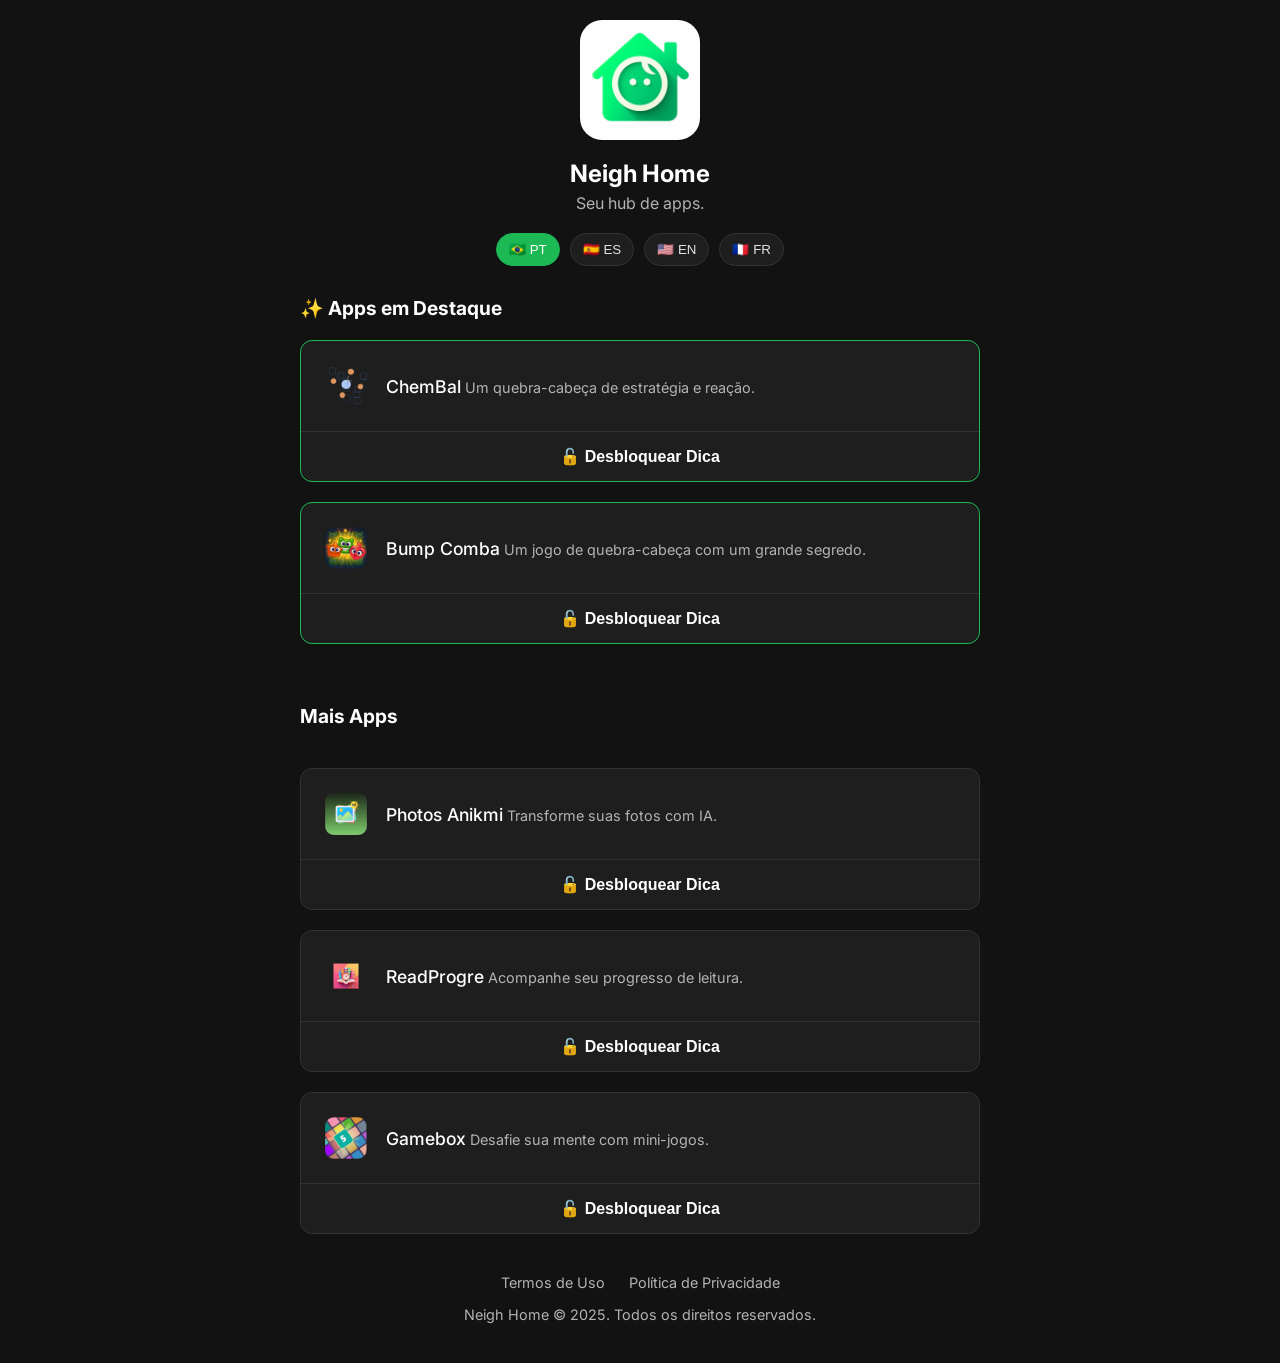
<file: index.html>
<!DOCTYPE html>
<html lang="pt-BR">
<head>
    <meta charset="UTF-8">
    <meta name="viewport" content="width=device-width, initial-scale=1.0">
    <title>Neigh Home - Hub de Apps</title>
    
    <script>(function(w,d,s,l,i){w[l]=w[l]||[];w[l].push({'gtm.start':
    new Date().getTime(),event:'gtm.js'});var f=d.getElementsByTagName(s)[0],
    j=d.createElement(s),dl=l!='dataLayer'?'&l='+l:'';j.async=true;j.src=
    'https://www.googletagmanager.com/gtm.js?id='+i+dl;f.parentNode.insertBefore(f,j);
    })(window,document,'script','dataLayer','GTM-53DLHWK');</script>
    <link rel="preconnect" href="https://fonts.googleapis.com">
    <link rel="preconnect" href="https://fonts.gstatic.com" crossorigin>
    <link href="https://fonts.googleapis.com/css2?family=Inter:wght@400;500;700&display=swap" rel="stylesheet">
    <link rel="stylesheet" href="style.css">
</head>

<body data-active-lang="pt">
    <noscript><iframe src="https://www.googletagmanager.com/ns.html?id=GTM-53DLHWK"
    height="0" width="0" style="display:none;visibility:hidden"></iframe></noscript>
    <div class="container">
        <header>
            <img src="Images/logo-neigh-home.png" alt="Logo Neigh Home" class="profile-logo">
            <h1>Neigh Home</h1>
            <p class="subtitle" data-lang="pt">Seu hub de apps.</p>
            <p class="subtitle" data-lang="es">Tu hub de apps.</p>
            <p class="subtitle" data-lang="en">Your hub for apps.</p>
            <p class="subtitle" data-lang="fr">Votre hub d'applications.</p>
        </header>

        <div class="language-switcher">
            <button class="lang-btn active" data-set-lang="pt">🇧🇷 PT</button>
            <button class="lang-btn" data-set-lang="es">🇪🇸 ES</button>
            <button class="lang-btn" data-set-lang="en">🇺🇸 EN</button>
            <button class="lang-btn" data-set-lang="fr">🇫🇷 FR</button>
        </div>

        <h2 class="section-title" data-lang="pt">✨ Apps em Destaque</h2>
        <h2 class="section-title" data-lang="es">✨ Apps Destacadas</h2>
        <h2 class="section-title" data-lang="en">✨ Featured Apps</h2>
        <h2 class="section-title" data-lang="fr">✨ Apps en Vedette</h2>

        <div class="links-list">
            <div class="link-card featured" data-id="chembal">
                <div class="card-header">
                    <img src="Images/logo-chembal.png" alt="ChemBal" class="link-icon">
                    <div class="link-text">
                        <strong>ChemBal</strong>
                        <span data-lang="pt">Um quebra-cabeça de estratégia e reação.</span>
                        <span data-lang="es">Un puzzle de estrategia y reacción.</span>
                        <span data-lang="en">A puzzle game of strategy and reaction.</span>
                        <span data-lang="fr">Un jeu de puzzle de stratégie et de réaction.</span>
                    </div>
                </div>
                <div class="secret-info">
                    <div class="link-card-instruction" data-lang="pt">Na busca, digite o código: <code>LER94</code></div>
                    <div class="link-card-instruction" data-lang="es">En la búsqueda, introduce el código: <code>LER94</code></div>
                    <div class="link-card-instruction" data-lang="en">In the search bar, type the code: <code>LER94</code></div>
                    <div class="link-card-instruction" data-lang="fr">Dans la recherche, tapez le code: <code>LER94</code></div>
                    <a href="https://apps.apple.com/br/app/chembal/id6748255911" target="_blank" class="action-link" data-lang="pt">Abrir na App Store</a>
                    <a href="https://apps.apple.com/br/app/chembal/id6748255911" target="_blank" class="action-link" data-lang="es">Abrir en App Store</a>
                    <a href="https://apps.apple.com/br/app/chembal/id6748255911" target="_blank" class="action-link" data-lang="en">Open in App Store</a>
                    <a href="https://apps.apple.com/br/app/chembal/id6748255911" target="_blank" class="action-link" data-lang="fr">Ouvrir dans l'App Store</a>
                </div>
                <div class="card-footer-base">
                    <button class="info-cta">
                        <span data-lang="pt">🔓 Desbloquear Dica</span>
                        <span data-lang="es">🔓 Desbloquear Pista</span>
                        <span data-lang="en">🔓 Unlock Hint</span>
                        <span data-lang="fr">🔓 Déverrouiller l'Indice</span>
                    </button>
                </div>
            </div>

            <div class="link-card featured" data-id="bumpcomba">
                <div class="card-header">
                    <img src="Images/logo-bumpcomba.png" alt="Bump Comba" class="link-icon">
                    <div class="link-text">
                        <strong>Bump Comba</strong>
                        <span data-lang="pt">Um jogo de quebra-cabeça com um grande segredo.</span>
                        <span data-lang="es">Un divertido juego de puzzle con un gran secreto.</span>
                        <span data-lang="en">A fun puzzle game with a great secret.</span>
                        <span data-lang="fr">Un jeu de puzzle amusant avec un grand secret.</span>
                    </div>
                </div>
                <div class="secret-info">
                    <div class="link-card-instruction" data-lang="pt">Vá na engrenagem ⚙️ e depois no ícone de música 🎵.</div>
                    <div class="link-card-instruction" data-lang="es">Ve al engranaje ⚙️ y luego al ícono de música 🎵.</div>
                    <div class="link-card-instruction" data-lang="en">Go to the gear ⚙️ and then to the music icon 🎵.</div>
                    <div class="link-card-instruction" data-lang="fr">Allez à l'engrenage ⚙️ puis à l'icône de musique 🎵.</div>
                    <a href="https://apps.apple.com/br/app/bump-comba/id6748347523" target="_blank" class="action-link" data-lang="pt">Abrir na App Store</a>
                    <a href="https://apps.apple.com/br/app/bump-comba/id6748347523" target="_blank" class="action-link" data-lang="es">Abrir en App Store</a>
                    <a href="https://apps.apple.com/br/app/bump-comba/id6748347523" target="_blank" class="action-link" data-lang="en">Open in App Store</a>
                    <a href="https://apps.apple.com/br/app/bump-comba/id6748347523" target="_blank" class="action-link" data-lang="fr">Ouvrir dans l'App Store</a>
                </div>
                <div class="card-footer-base">
                    <button class="info-cta">
                        <span data-lang="pt">🔓 Desbloquear Dica</span>
                        <span data-lang="es">🔓 Desbloquear Pista</span>
                        <span data-lang="en">🔓 Unlock Hint</span>
                        <span data-lang="fr">🔓 Déverrouiller l'Indice</span>
                    </button>
                </div>
            </div>
            
            <h2 class="section-title" data-lang="pt" style="margin-top: 40px;">Mais Apps</h2>
            <h2 class="section-title" data-lang="es" style="margin-top: 40px;">Más Apps</h2>
            <h2 class="section-title" data-lang="en" style="margin-top: 40px;">More Apps</h2>
            <h2 class="section-title" data-lang="fr" style="margin-top: 40px;">Plus d'Apps</h2>
            
            <div class="link-card" data-id="anikmi">
                <div class="card-header">
                    <img src="Images/logo-anikmi.png" alt="Anikmi" class="link-icon">
                    <div class="link-text">
                        <strong>Photos Anikmi</strong>
                        <span data-lang="pt">Transforme suas fotos com IA.</span>
                        <span data-lang="es">Transforma tus fotos com IA.</span>
                        <span data-lang="en">Turn your photos into AI art.</span>
                        <span data-lang="fr">Transformez vos photos avec l'IA.</span>
                    </div>
                </div>
                <div class="secret-info">
                    <div class="link-card-instruction" data-lang="pt">Vá em ⚙️ e clique 7 vezes em: <code>Let's Go</code></div>
                    <div class="link-card-instruction" data-lang="es">Ve a ⚙️ y haz clic 7 veces en: <code>Let's Go</code></div>
                    <div class="link-card-instruction" data-lang="en">Go to ⚙️ and click 7 times on: <code>Let's Go</code></div>
                    <div class="link-card-instruction" data-lang="fr">Allez dans ⚙️ et cliquez 7 fois sur: <code>Let's Go</code></div>
                    <a href="https://apps.apple.com/br/app/photos-anikmi/id6743954870" target="_blank" class="action-link" data-lang="pt">Abrir na App Store</a>
                    <a href="https://apps.apple.com/br/app/photos-anikmi/id6743954870" target="_blank" class="action-link" data-lang="es">Abrir en App Store</a>
                    <a href="https://apps.apple.com/br/app/photos-anikmi/id6743954870" target="_blank" class="action-link" data-lang="en">Open in App Store</a>
                    <a href="https://apps.apple.com/br/app/photos-anikmi/id6743954870" target="_blank" class="action-link" data-lang="fr">Ouvrir dans l'App Store</a>
                </div>
                <div class="card-footer-base">
                    <button class="info-cta">
                        <span data-lang="pt">🔓 Desbloquear Dica</span>
                        <span data-lang="es">🔓 Desbloquear Pista</span>
                        <span data-lang="en">🔓 Unlock Hint</span>
                        <span data-lang="fr">🔓 Déverrouiller l'Indice</span>
                    </button>
                </div>
            </div>

            <div class="link-card" data-id="readprogre">
                <div class="card-header">
                    <img src="Images/logo-readprogre.png" alt="ReadProgre" class="link-icon">
                    <div class="link-text">
                        <strong>ReadProgre</strong>
                        <span data-lang="pt">Acompanhe seu progresso de leitura.</span>
                        <span data-lang="es">Sigue tu progreso de lectura.</span>
                        <span data-lang="en">Track your reading progress.</span>
                        <span data-lang="fr">Suivez votre parcours de lecture.</span>
                    </div>
                </div>
                <div class="secret-info">
                    <div class="link-card-instruction" data-lang="pt">Na busca, digite o código: <code>Map</code></div>
                    <div class="link-card-instruction" data-lang="es">En la búsqueda, introduce el código: <code>Map</code></div>
                    <div class="link-card-instruction" data-lang="en">In the search bar, type the code: <code>Map</code></div>
                    <div class="link-card-instruction" data-lang="fr">Dans la recherche, tapez le code: <code>Map</code></div>
                    <a href="https://apps.apple.com/br/app/read-progre/id6745169978" target="_blank" class="action-link" data-lang="pt">Abrir na App Store</a>
                    <a href="https://apps.apple.com/br/app/read-progre/id6745169978" target="_blank" class="action-link" data-lang="es">Abrir en App Store</a>
                    <a href="https://apps.apple.com/br/app/read-progre/id6745169978" target="_blank" class="action-link" data-lang="en">Open in App Store</a>
                    <a href="https://apps.apple.com/br/app/read-progre/id6745169978" target="_blank" class="action-link" data-lang="fr">Ouvrir dans l'App Store</a>
                </div>
                <div class="card-footer-base">
                    <button class="info-cta">
                        <span data-lang="pt">🔓 Desbloquear Dica</span>
                        <span data-lang="es">🔓 Desbloquear Pista</span>
                        <span data-lang="en">🔓 Unlock Hint</span>
                        <span data-lang="fr">🔓 Déverrouiller l'Indice</span>
                    </button>
                </div>
            </div>

            <div class="link-card" data-id="gamebox">
                <div class="card-header">
                    <img src="Images/logo-gamebox.png" alt="Gamebox" class="link-icon">
                    <div class="link-text">
                        <strong>Gamebox</strong>
                        <span data-lang="pt">Desafie sua mente com mini-jogos.</span>
                        <span data-lang="es">Desafía tu mente com minijuegos.</span>
                        <span data-lang="en">Challenge your mind with mini-games.</span>
                        <span data-lang="fr">Défiez votre esprit avec des mini-jeux.</span>
                    </div>
                </div>
                <div class="secret-info">
                     <div class="link-card-instruction" data-lang="pt">Vá na engrenagem ⚙️ e depois ative o botão 'Sound'.</div>
                     <div class="link-card-instruction" data-lang="es">Ve al engranaje ⚙️ y luego activa el botón 'Sound'.</div>
                     <div class="link-card-instruction" data-lang="en">Go to the gear ⚙️ and then activate the 'Sound' button.</div>
                     <div class="link-card-instruction" data-lang="fr">Allez dans l'engrenage ⚙️ puis activez le bouton 'Sound'.</div>
                    <a href="https://apps.apple.com/br/app/gamebox-perfect-game/id6747025926" target="_blank" class="action-link" data-lang="pt">Abrir na App Store</a>
                    <a href="https://apps.apple.com/br/app/gamebox-perfect-game/id6747025926" target="_blank" class="action-link" data-lang="es">Abrir en App Store</a>
                    <a href="https://apps.apple.com/br/app/gamebox-perfect-game/id6747025926" target="_blank" class="action-link" data-lang="en">Open in App Store</a>
                    <a href="https://apps.apple.com/br/app/gamebox-perfect-game/id6747025926" target="_blank" class="action-link" data-lang="fr">Ouvrir dans l'App Store</a>
                </div>
                <div class="card-footer-base">
                    <button class="info-cta">
                        <span data-lang="pt">🔓 Desbloquear Dica</span>
                        <span data-lang="es">🔓 Desbloquear Pista</span>
                        <span data-lang="en">🔓 Unlock Hint</span>
                        <span data-lang="fr">🔓 Déverrouiller l'Indice</span>
                    </button>
                </div>
            </div>
        </div>
        
        <footer>
            <div class="footer-links">
                <a href="termos-de-uso.html" data-lang="pt">Termos de Uso</a>
                <a href="termos-de-uso.html" data-lang="es">Términos de Uso</a>
                <a href="termos-de-uso.html" data-lang="en">Terms of Service</a>
                <a href="termos-de-uso.html" data-lang="fr">Conditions d'utilisation</a>
                <a href="politica-de-privacidade.html" data-lang="pt">Política de Privacidade</a>
                <a href="politica-de-privacidade.html" data-lang="es">Política de Privacidad</a>
                <a href="politica-de-privacidade.html" data-lang="en">Privacy Policy</a>
                <a href="politica-de-privacidade.html" data-lang="fr">Politique de confidentialité</a>
            </div>
            <p>Neigh Home © 2025. 
                <span data-lang="pt">Todos os direitos reservados.</span>
                <span data-lang="es">Todos los derechos reservados.</span>
                <span data-lang="en">All rights reserved.</span>
                <span data-lang="fr">Tous droits réservés.</span>
            </p>
        </footer>
    </div>
    
    <script src="script.js"></script>

</body>
</html>
</file>
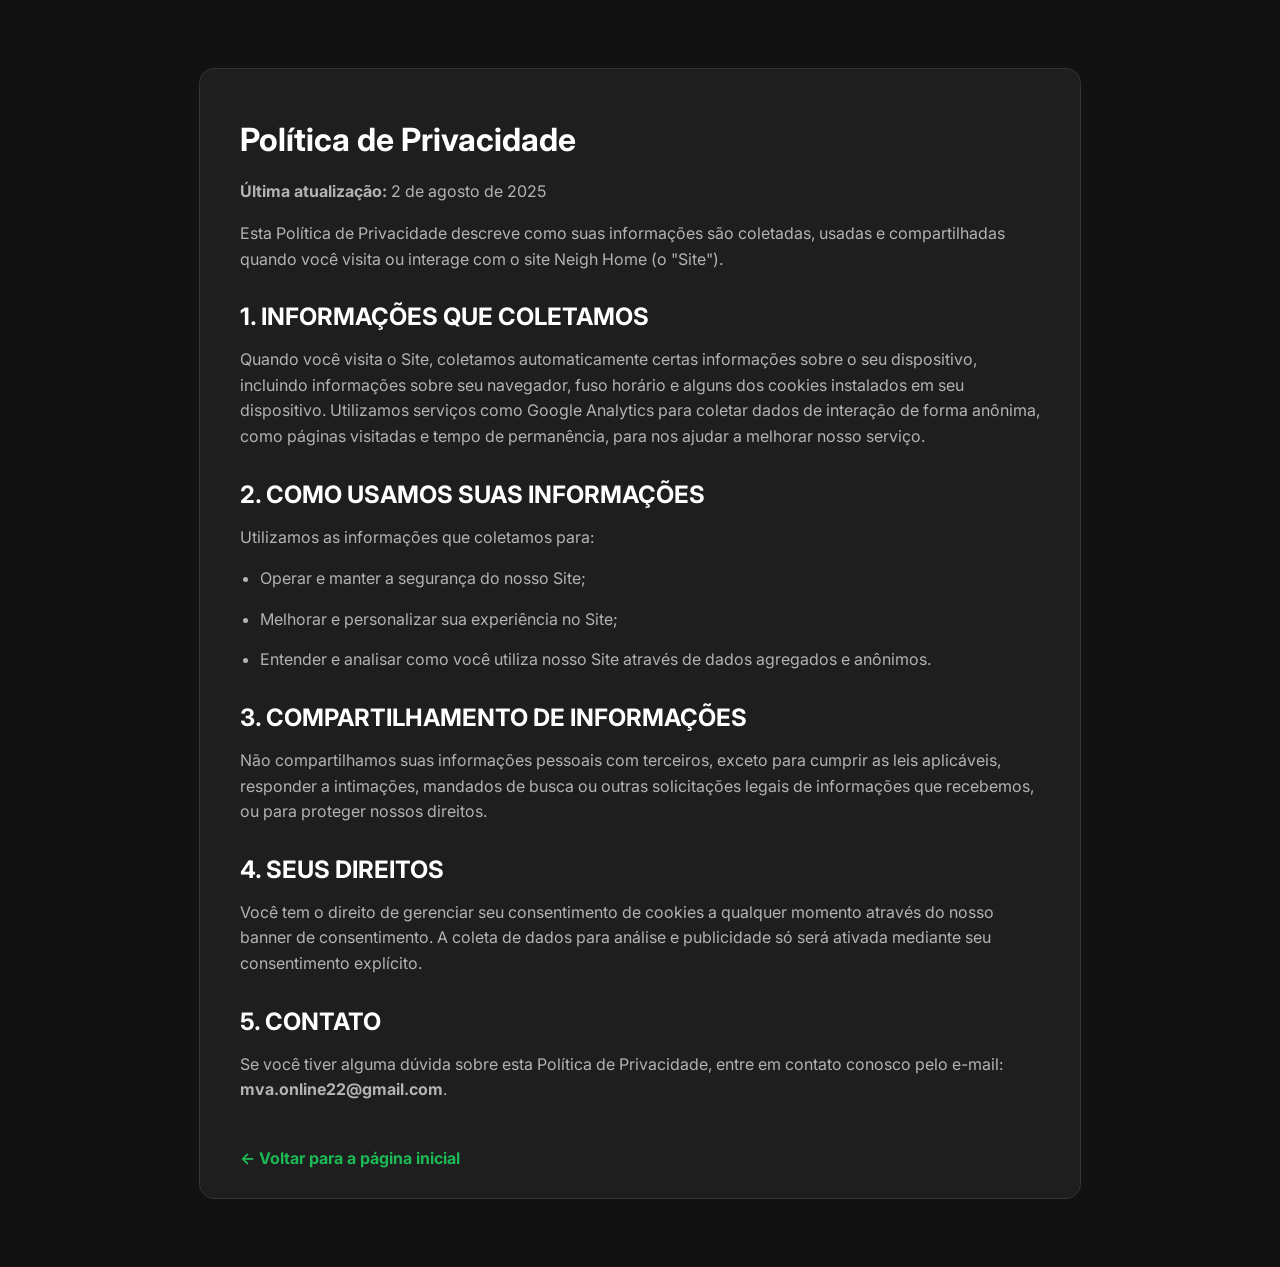
<file: politica-de-privacidade.html>
<!DOCTYPE html>
<html lang="pt-BR">
<head>
    <meta charset="UTF-8">
    <title>Política de Privacidade - Neigh Home</title>
    <meta name="viewport" content="width=device-width, initial-scale=1.0">
    <link rel="preconnect" href="https://fonts.googleapis.com">
    <link rel="preconnect" href="https://fonts.gstatic.com" crossorigin>
    <link href="https://fonts.googleapis.com/css2?family=Inter:wght@400;500;700&display=swap" rel="stylesheet">
    <style>:root { --background-color: #121212; --card-color: #1e1e1e; --primary-text: #ffffff; --secondary-text: #b3b3b3; --accent-color: #1DB954; --border-color: #333333; } body { font-family: 'Inter', sans-serif; background-color: var(--background-color); color: var(--primary-text); padding: 20px; } .legal-container { max-width: 800px; margin: 40px auto; background-color: var(--card-color); padding: 30px 40px; border-radius: 15px; text-align: left; border: 1px solid var(--border-color); } h1 { margin-bottom: 20px; color: var(--primary-text); } h2 { margin-top: 30px; margin-bottom: 15px; color: var(--primary-text); } p, li { margin-bottom: 15px; line-height: 1.6; color: var(--secondary-text); } ul { padding-left: 20px; } .back-link { display: inline-block; margin-top: 30px; color: var(--accent-color); font-weight: bold; text-decoration: none; } .back-link:hover { text-decoration: underline; }</style>
</head>
<body style="background-color: #121212;">
    <div class="legal-container">
        <h1>Política de Privacidade</h1>
        <p><strong>Última atualização:</strong> 2 de agosto de 2025</p>
        <p>Esta Política de Privacidade descreve como suas informações são coletadas, usadas e compartilhadas quando você visita ou interage com o site Neigh Home (o "Site").</p>
        <h2>1. INFORMAÇÕES QUE COLETAMOS</h2>
        <p>Quando você visita o Site, coletamos automaticamente certas informações sobre o seu dispositivo, incluindo informações sobre seu navegador, fuso horário e alguns dos cookies instalados em seu dispositivo. Utilizamos serviços como Google Analytics para coletar dados de interação de forma anônima, como páginas visitadas e tempo de permanência, para nos ajudar a melhorar nosso serviço.</p>
        <h2>2. COMO USAMOS SUAS INFORMAÇÕES</h2>
        <p>Utilizamos as informações que coletamos para:</p>
        <ul>
            <li>Operar e manter a segurança do nosso Site;</li>
            <li>Melhorar e personalizar sua experiência no Site;</li>
            <li>Entender e analisar como você utiliza nosso Site através de dados agregados e anônimos.</li>
        </ul>
        <h2>3. COMPARTILHAMENTO DE INFORMAÇÕES</h2>
        <p>Não compartilhamos suas informações pessoais com terceiros, exceto para cumprir as leis aplicáveis, responder a intimações, mandados de busca ou outras solicitações legais de informações que recebemos, ou para proteger nossos direitos.</p>
        <h2>4. SEUS DIREITOS</h2>
        <p>Você tem o direito de gerenciar seu consentimento de cookies a qualquer momento através do nosso banner de consentimento. A coleta de dados para análise e publicidade só será ativada mediante seu consentimento explícito.</p>
        <h2>5. CONTATO</h2>
        <p>Se você tiver alguma dúvida sobre esta Política de Privacidade, entre em contato conosco pelo e-mail: <strong>mva.online22@gmail.com</strong>.</p>
        <a href="index.html" class="back-link">&larr; Voltar para a página inicial</a>
    </div>
</body>
</html>
</file>
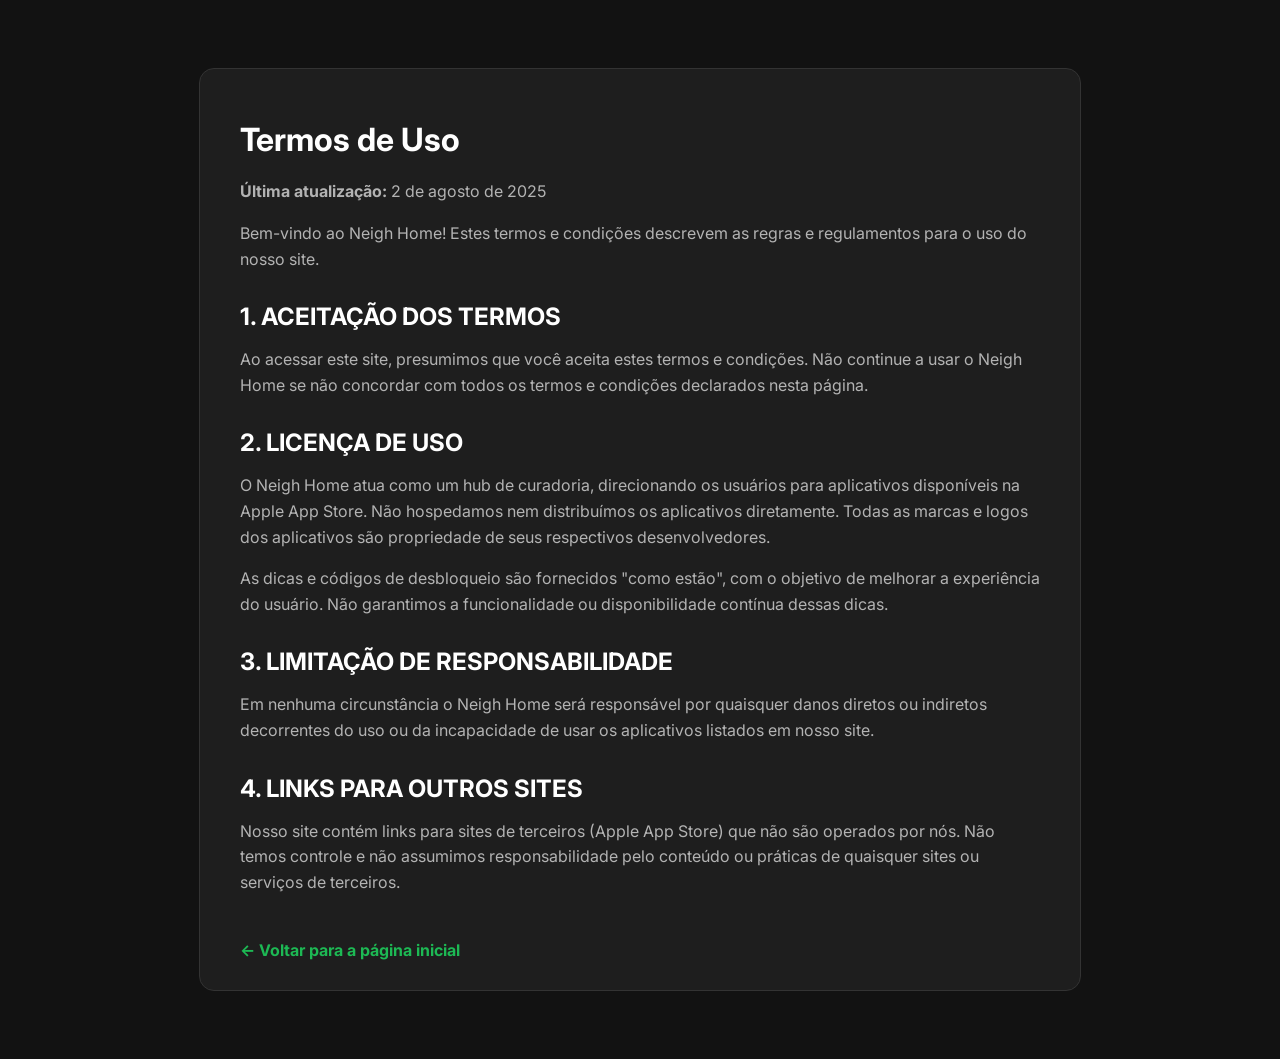
<file: termos-de-uso.html>
<!DOCTYPE html>
<html lang="pt-BR">
<head>
    <meta charset="UTF-8">
    <title>Termos de Uso - Neigh Home</title>
    <meta name="viewport" content="width=device-width, initial-scale=1.0">
    <link rel="preconnect" href="https://fonts.googleapis.com">
    <link rel="preconnect" href="https://fonts.gstatic.com" crossorigin>
    <link href="https://fonts.googleapis.com/css2?family=Inter:wght@400;500;700&display=swap" rel="stylesheet">
    <style>:root { --background-color: #121212; --card-color: #1e1e1e; --primary-text: #ffffff; --secondary-text: #b3b3b3; --accent-color: #1DB954; --border-color: #333333; } body { font-family: 'Inter', sans-serif; background-color: var(--background-color); color: var(--primary-text); padding: 20px; } .legal-container { max-width: 800px; margin: 40px auto; background-color: var(--card-color); padding: 30px 40px; border-radius: 15px; text-align: left; border: 1px solid var(--border-color); } h1 { margin-bottom: 20px; color: var(--primary-text); } h2 { margin-top: 30px; margin-bottom: 15px; color: var(--primary-text); } p, li { margin-bottom: 15px; line-height: 1.6; color: var(--secondary-text); } ul { padding-left: 20px; } .back-link { display: inline-block; margin-top: 30px; color: var(--accent-color); font-weight: bold; text-decoration: none; } .back-link:hover { text-decoration: underline; }</style>
</head>
<body style="background-color: #121212;">
    <div class="legal-container">
        <h1>Termos de Uso</h1>
        <p><strong>Última atualização:</strong> 2 de agosto de 2025</p>
        <p>Bem-vindo ao Neigh Home! Estes termos e condições descrevem as regras e regulamentos para o uso do nosso site.</p>
        <h2>1. ACEITAÇÃO DOS TERMOS</h2>
        <p>Ao acessar este site, presumimos que você aceita estes termos e condições. Não continue a usar o Neigh Home se não concordar com todos os termos e condições declarados nesta página.</p>
        <h2>2. LICENÇA DE USO</h2>
        <p>O Neigh Home atua como um hub de curadoria, direcionando os usuários para aplicativos disponíveis na Apple App Store. Não hospedamos nem distribuímos os aplicativos diretamente. Todas as marcas e logos dos aplicativos são propriedade de seus respectivos desenvolvedores.</p>
        <p>As dicas e códigos de desbloqueio são fornecidos "como estão", com o objetivo de melhorar a experiência do usuário. Não garantimos a funcionalidade ou disponibilidade contínua dessas dicas.</p>
        <h2>3. LIMITAÇÃO DE RESPONSABILIDADE</h2>
        <p>Em nenhuma circunstância o Neigh Home será responsável por quaisquer danos diretos ou indiretos decorrentes do uso ou da incapacidade de usar os aplicativos listados em nosso site.</p>
        <h2>4. LINKS PARA OUTROS SITES</h2>
        <p>Nosso site contém links para sites de terceiros (Apple App Store) que não são operados por nós. Não temos controle e não assumimos responsabilidade pelo conteúdo ou práticas de quaisquer sites ou serviços de terceiros.</p>
        <a href="index.html" class="back-link">&larr; Voltar para a página inicial</a>
    </div>
</body>
</html>
</file>
<file: style.css>
/* --- Variáveis de Tema --- */
:root {
    --background-color: #121212;
    --card-color: #1e1e1e;
    --primary-text: #ffffff;
    --secondary-text: #b3b3b3;
    --accent-color: #1DB954; /* Verde padrão */
    --hover-color: #282828;
    --border-color: #333333;
}

/* --- Reset Básico e Estilos Globais --- */
* {
    margin: 0;
    padding: 0;
    box-sizing: border-box;
}

body {
    font-family: 'Inter', sans-serif;
    background-color: var(--background-color);
    color: var(--primary-text);
    padding: 20px;
}

/* --- Container Principal --- */
.container {
    max-width: 680px;
    margin: 0 auto;
    text-align: center;
}

/* --- Header --- */
header {
    margin-bottom: 20px;
}

/* ATUALIZADO: Estilo para a logo quadrada, não mais redonda. */
.profile-logo {
    width: 120px;
    height: 120px;
    border-radius: 22px; 
    object-fit: cover;
    border: none;
    margin-bottom: 15px;
    background-color: transparent;
}

header h1 {
    font-size: 1.5rem;
    font-weight: 700;
    margin-bottom: 5px;
}

header .subtitle {
    font-size: 1rem;
    color: var(--secondary-text);
}

/* --- Seletor de Idioma --- */
.language-switcher {
    margin-bottom: 30px;
    display: flex;
    justify-content: center;
    gap: 10px;
}

.lang-btn {
    background: var(--card-color);
    color: #e0e0e0;
    border: 1px solid var(--border-color);
    padding: 8px 12px;
    border-radius: 20px;
    cursor: pointer;
    font-weight: 500;
    transition: all 0.3s;
}

.lang-btn.active, .lang-btn:hover {
    background-color: var(--accent-color);
    color: var(--primary-text);
    border-color: var(--accent-color);
}

/* --- Títulos de Seção --- */
.section-title {
    font-size: 1.2rem;
    margin-bottom: 20px;
    text-align: left;
}

/* --- Lista de Links (Cards de App) --- */
.links-list {
    display: flex;
    flex-direction: column;
    gap: 20px;
}

.link-card {
    background-color: var(--card-color);
    border-radius: 12px;
    border: 1px solid var(--border-color);
    overflow: hidden;
    transition: all 0.3s ease;
}

.link-card.featured {
    border-color: var(--accent-color);
    animation: featured-pulse 2.5s infinite;
}

@keyframes featured-pulse {
    0% { box-shadow: 0 0 15px rgba(29, 185, 84, 0.2); }
    50% { box-shadow: 0 0 25px rgba(29, 185, 84, 0.4); }
    100% { box-shadow: 0 0 15px rgba(29, 185, 84, 0.2); }
}

.card-header {
    display: flex;
    align-items: center;
    padding: 20px;
    cursor: pointer;
}

.link-icon {
    width: 50px;
    height: 50px;
    border-radius: 10px;
    margin-right: 15px;
    flex-shrink: 0;
}

.link-text {
    text-align: left;
    flex-grow: 1;
}

.link-text strong {
    font-size: 1.1rem;
    font-weight: 500;
}

.link-text span {
    font-size: 0.9rem;
    color: var(--secondary-text);
    display: block;
}

.secret-info {
    max-height: 0;
    opacity: 0;
    overflow: hidden;
    transform: translateY(-10px);
    transition: all 0.4s ease-in-out;
    padding: 0 20px;
}

.link-card.unlocked .secret-info {
    max-height: 500px;
    opacity: 1;
    transform: translateY(0);
    padding-bottom: 20px;
}

.link-card-instruction {
    background-color: var(--background-color);
    padding: 15px;
    border-radius: 8px;
    font-size: 0.9rem;
    color: var(--secondary-text);
    text-align: left;
    margin-bottom: 20px;
}

.link-card-instruction code {
    background-color: #000;
    padding: 3px 6px;
    border-radius: 4px;
    font-family: monospace;
    color: var(--accent-color);
}

.card-footer-base {
    display: flex;
    border-top: 1px solid var(--border-color);
    transition: opacity 0.3s ease;
}

.link-card.unlocked .card-footer-base {
    opacity: 0;
    pointer-events: none;
    display: none;
}

.info-cta {
    flex: 1;
    padding: 15px;
    text-align: center;
    background: none;
    border: none;
    color: var(--primary-text);
    font-size: 1rem;
    font-weight: bold;
    cursor: pointer;
    transition: background-color 0.3s;
    animation: cta-pulse 2s infinite ease-in-out;
}

@keyframes cta-pulse {
    0% { transform: scale(1); }
    50% { transform: scale(1.03); }
    100% { transform: scale(1); }
}

.info-cta:hover {
    background-color: var(--hover-color);
}

.action-link {
    display: inline-block;
    background-color: var(--accent-color);
    color: var(--primary-text) !important;
    padding: 12px 30px;
    border-radius: 25px;
    text-decoration: none;
    font-weight: bold;
    font-size: 1rem;
    transition: all 0.4s ease;
    opacity: 0;
    transform: translateY(10px);
}

.link-card.unlocked .action-link {
    opacity: 1;
    transform: translateY(0);
}

.action-link:hover {
    background-color: #25d366;
    transform: scale(1.05);
}

/* --- Rodapé --- */
footer {
    text-align: center;
    padding: 40px 20px 20px 20px;
    color: var(--secondary-text);
    font-size: 0.9rem;
}

.footer-links {
    margin-bottom: 15px;
}

.footer-links a {
    color: var(--secondary-text);
    margin: 0 10px;
    text-decoration: none;
}

.footer-links a:hover {
    color: var(--primary-text);
    text-decoration: underline;
}
</file>
